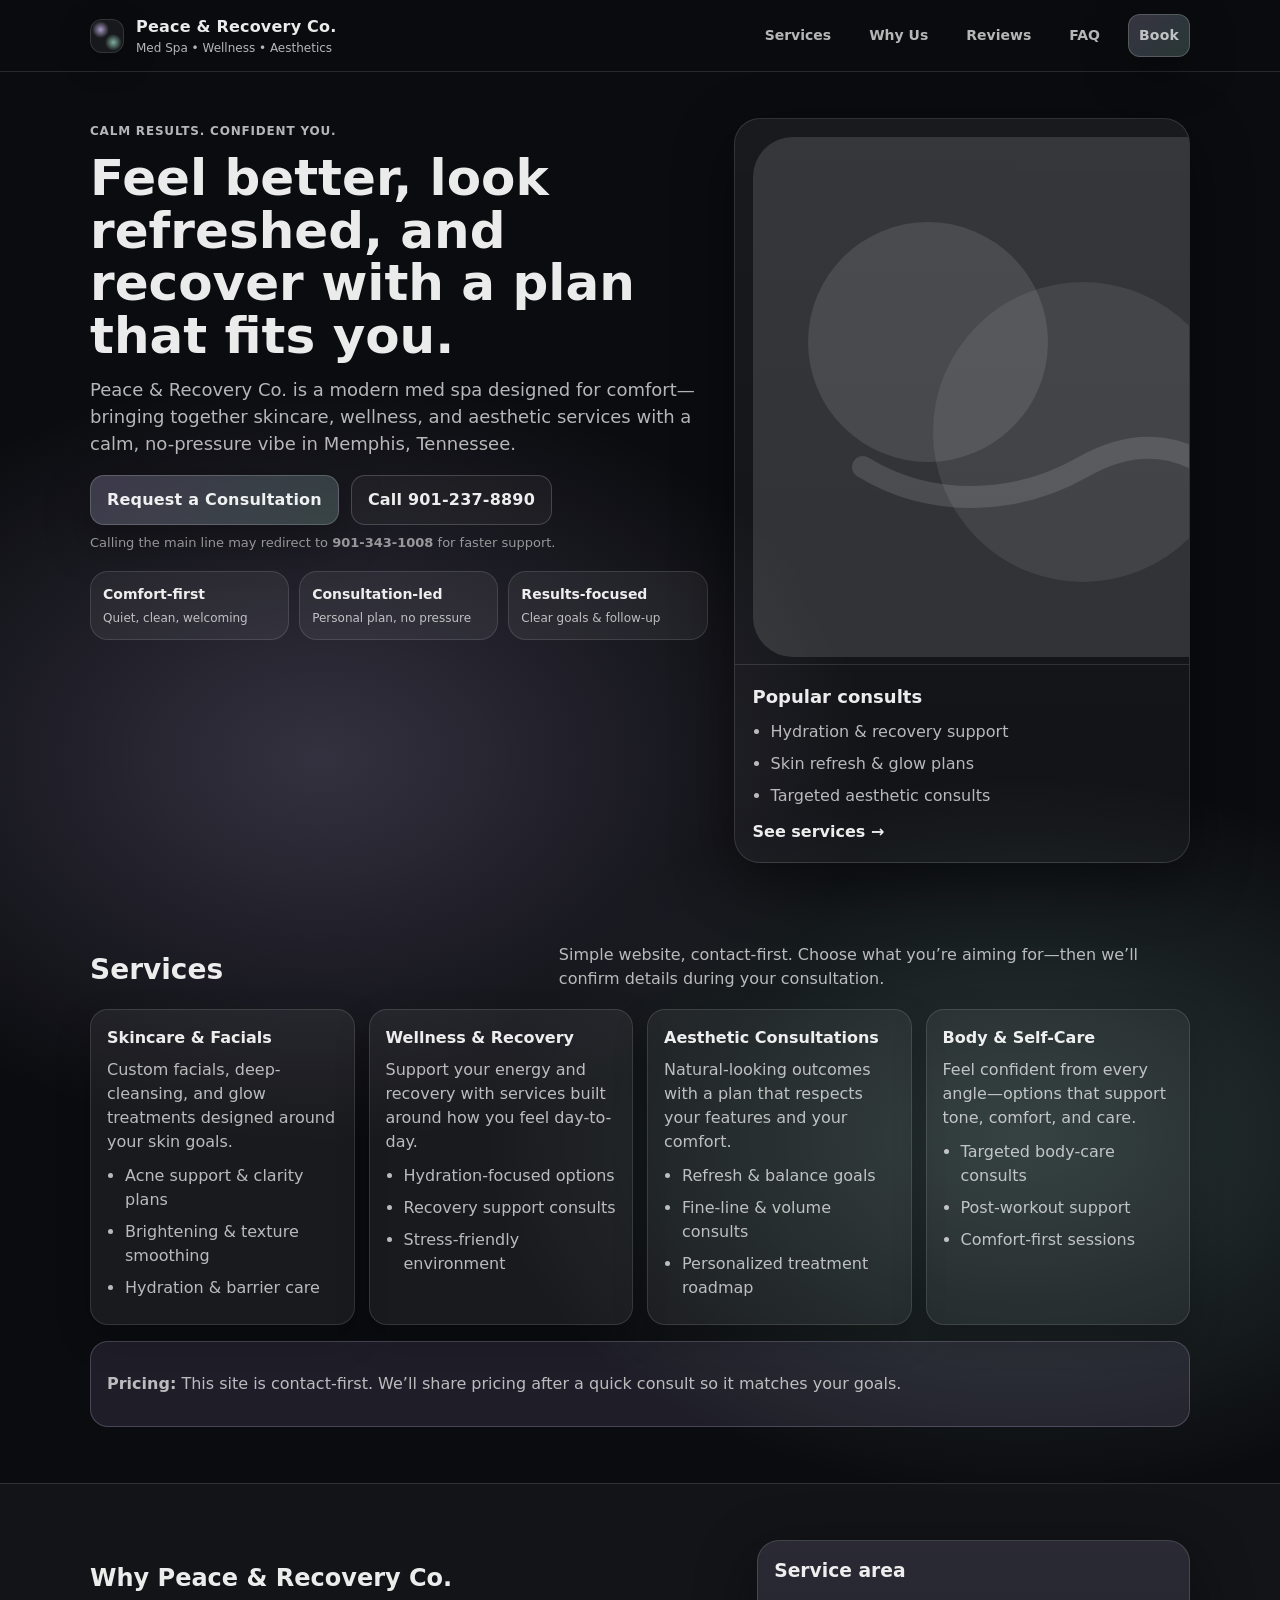
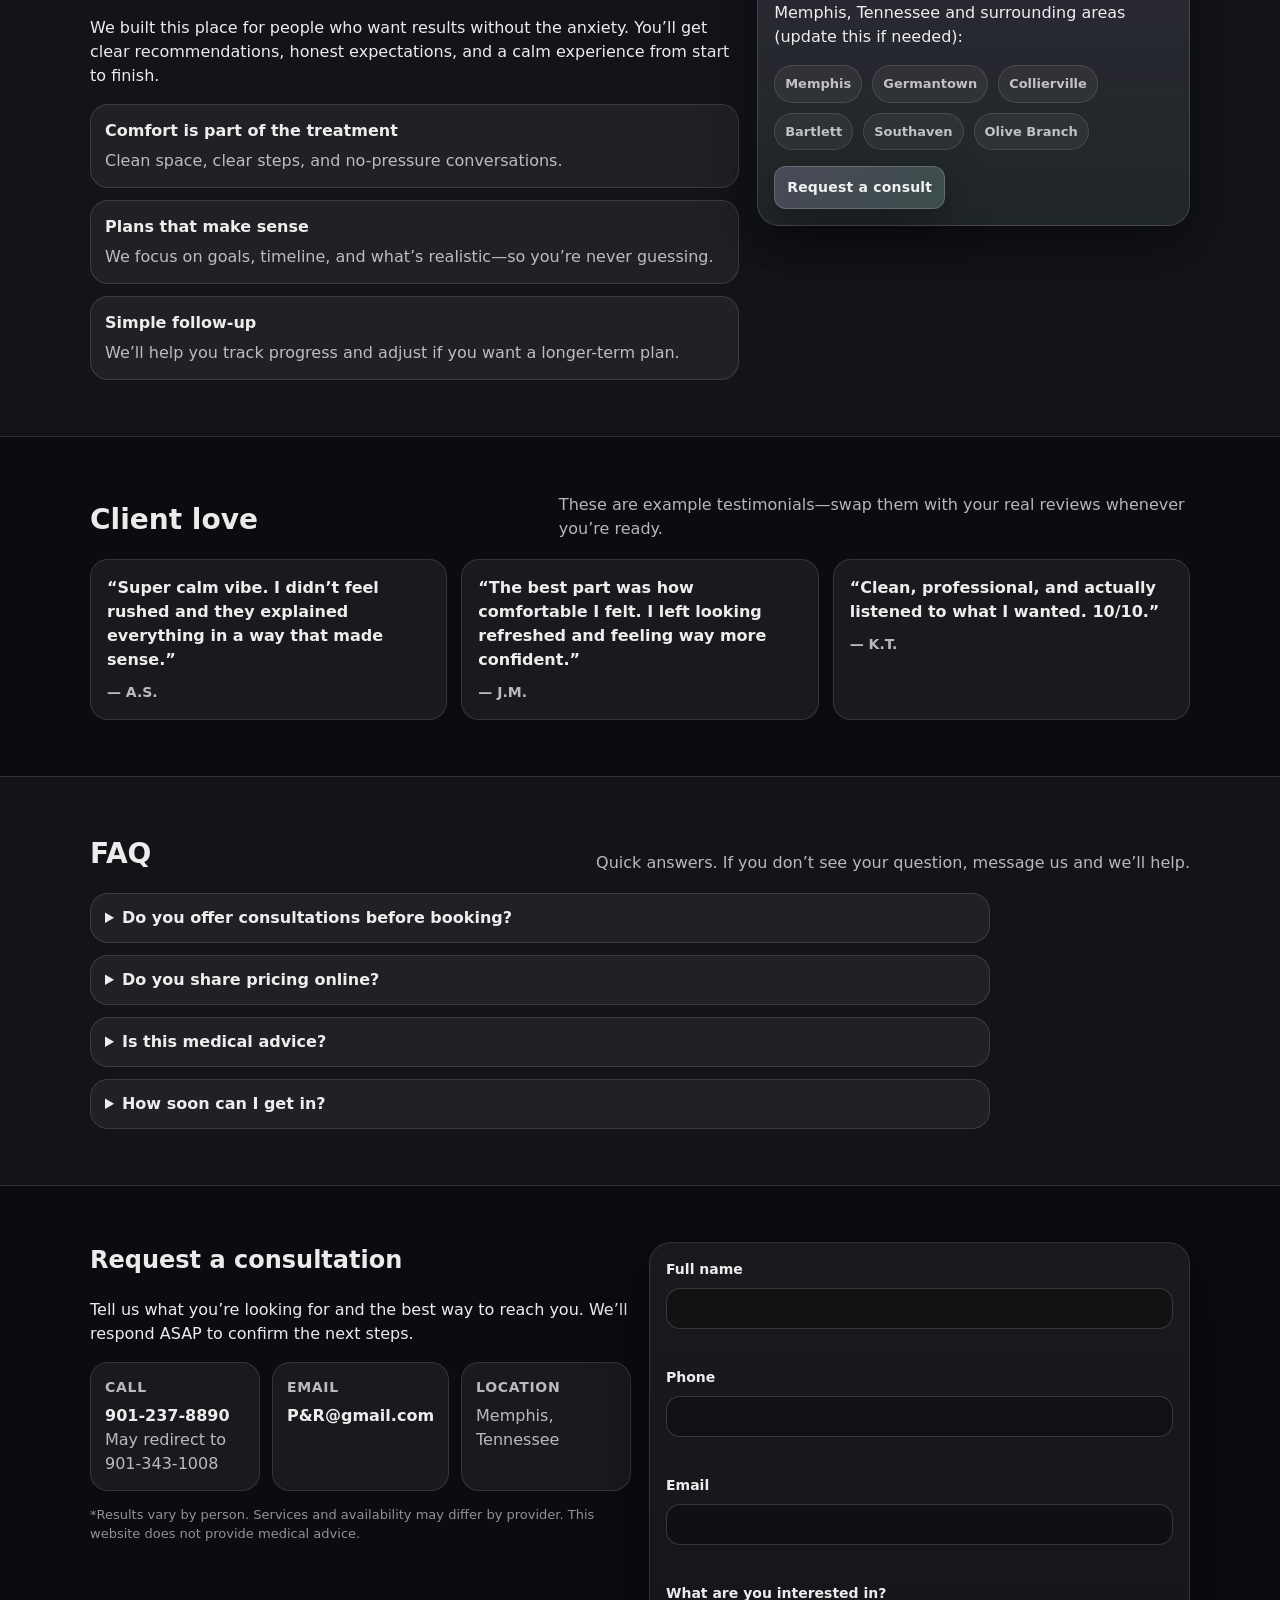
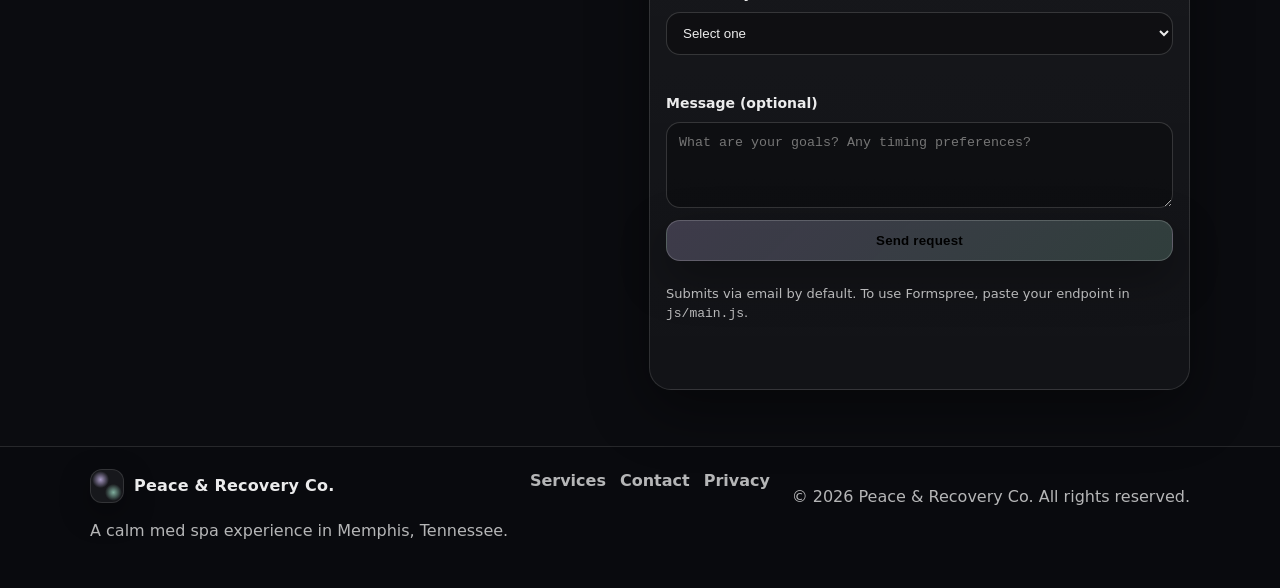
<file: index.html>
<!doctype html>
<html lang="en">
<head>
  <meta charset="utf-8" />
  <meta name="viewport" content="width=device-width, initial-scale=1" />
  <title>Peace &amp; Recovery Co. | Med Spa in Memphis, Tennessee</title>
  <meta name="description" content="Peace &amp; Recovery Co. is a modern med spa focused on calm, confidence, and recovery. Request a consultation for skincare, wellness, and aesthetic services in Memphis, Tennessee." />
  <meta name="robots" content="index, follow" />

  <!-- Open Graph -->
  <meta property="og:title" content="Peace &amp; Recovery Co. | Med Spa in Memphis, Tennessee" />
  <meta property="og:description" content="A calm, modern med spa for skincare, wellness, and aesthetic services. Request a consultation today." />
  <meta property="og:type" content="website" />
  <!-- Replace with your real domain when you publish -->
  <meta property="og:url" content="https://example.com/" />
  <meta property="og:image" content="assets/og-image.svg" />

  <!-- Twitter -->
  <meta name="twitter:card" content="summary_large_image" />

  <link rel="icon" href="assets/favicon.svg" type="image/svg+xml" />
  <link rel="stylesheet" href="css/styles.css" />

  <!-- Tracking placeholders
  Google Analytics: paste your GA snippet here
  Meta Pixel: paste your Pixel snippet here
  -->
  <script defer src="js/main.js"></script>

  <!-- LocalBusiness schema -->
  <script type="application/ld+json">
  {
    "@context": "https://schema.org",
    "@type": "MedicalBusiness",
    "name": "Peace & Recovery Co.",
    "image": "https://example.com/assets/og-image.svg",
    "url": "https://example.com/",
    "telephone": "+1-901-237-8890",
    "priceRange": "$$",
    "address": {
      "@type": "PostalAddress",
      "streetAddress": "YOUR STREET ADDRESS",
      "addressLocality": "Memphis",
      "addressRegion": "TN",
      "postalCode": "YOUR ZIP",
      "addressCountry": "US"
    },
    "openingHoursSpecification": [
      { "@type": "OpeningHoursSpecification", "dayOfWeek": ["Monday","Tuesday","Wednesday","Thursday","Friday"], "opens": "09:00", "closes": "18:00" },
      { "@type": "OpeningHoursSpecification", "dayOfWeek": "Saturday", "opens": "10:00", "closes": "16:00" }
    ]
  }
  </script>
</head>

<body>
  <a class="skip-link" href="#main">Skip to content</a>

  <header class="site-header" role="banner">
    <div class="container header-inner">
      <a class="brand" href="#top" aria-label="Peace & Recovery Co. home">
        <span class="brand-mark" aria-hidden="true"></span>
        <span class="brand-text">
          <span class="brand-name">Peace &amp; Recovery Co.</span>
          <span class="brand-tag">Med Spa • Wellness • Aesthetics</span>
        </span>
      </a>

      <button class="nav-toggle" type="button" aria-expanded="false" aria-controls="site-nav">
        <span class="sr-only">Toggle navigation</span>
        <span class="burger" aria-hidden="true"></span>
      </button>

      <nav id="site-nav" class="site-nav" aria-label="Primary">
        <a href="#services">Services</a>
        <a href="#why">Why Us</a>
        <a href="#reviews">Reviews</a>
        <a href="#faq">FAQ</a>
        <a href="#contact" class="btn btn-small">Book</a>
      </nav>
    </div>
  </header>

  <main id="main">
    <section id="top" class="hero">
      <div class="container hero-grid">
        <div class="hero-copy">
          <p class="eyebrow">Calm results. Confident you.</p>
          <h1>Feel better, look refreshed, and recover with a plan that fits you.</h1>
          <p class="lead">
            Peace &amp; Recovery Co. is a modern med spa designed for comfort—bringing together skincare, wellness, and
            aesthetic services with a calm, no-pressure vibe in Memphis, Tennessee.
          </p>

          <div class="hero-cta">
            <a class="btn" href="#contact">Request a Consultation</a>
            <a class="btn btn-ghost" href="tel:+19012378890" data-alt-phone="+19013431008">
              Call 901-237-8890
            </a>
          </div>

          <p class="microcopy">
            Calling the main line may redirect to <strong>901-343-1008</strong> for faster support.
          </p>

          <div class="trust-row" aria-label="Highlights">
            <div class="trust-item">
              <span class="trust-title">Comfort-first</span>
              <span class="trust-sub">Quiet, clean, welcoming</span>
            </div>
            <div class="trust-item">
              <span class="trust-title">Consultation-led</span>
              <span class="trust-sub">Personal plan, no pressure</span>
            </div>
            <div class="trust-item">
              <span class="trust-title">Results-focused</span>
              <span class="trust-sub">Clear goals &amp; follow-up</span>
            </div>
          </div>
        </div>

        <div class="hero-card" aria-label="Featured">
          <div class="hero-art" aria-hidden="true">
            <svg viewBox="0 0 520 520" width="520" height="520" role="img" aria-label="Abstract calming shapes">
              <defs>
                <linearGradient id="g1" x1="0" x2="1" y1="0" y2="1">
                  <stop offset="0%"/>
                  <stop offset="100%"/>
                </linearGradient>
              </defs>
              <rect x="0" y="0" width="520" height="520" rx="40" fill="url(#g1)" opacity="0.14"></rect>
              <circle cx="175" cy="205" r="120" fill="currentColor" opacity="0.10"></circle>
              <circle cx="330" cy="295" r="150" fill="currentColor" opacity="0.08"></circle>
              <path d="M110 330c65 40 150 40 220 0 70-40 120-10 150 20" fill="none" stroke="currentColor" stroke-width="22" opacity="0.12" stroke-linecap="round"/>
            </svg>
          </div>

          <div class="hero-mini">
            <h2 class="card-title">Popular consults</h2>
            <ul class="checklist">
              <li>Hydration &amp; recovery support</li>
              <li>Skin refresh &amp; glow plans</li>
              <li>Targeted aesthetic consults</li>
            </ul>
            <a class="link" href="#services">See services →</a>
          </div>
        </div>
      </div>
    </section>

    <section id="services" class="section">
      <div class="container">
        <div class="section-head">
          <h2>Services</h2>
          <p>Simple website, contact-first. Choose what you’re aiming for—then we’ll confirm details during your consultation.</p>
        </div>

        <div class="cards">
          <article class="card">
            <h3>Skincare &amp; Facials</h3>
            <p>Custom facials, deep-cleansing, and glow treatments designed around your skin goals.</p>
            <ul class="bullets">
              <li>Acne support &amp; clarity plans</li>
              <li>Brightening &amp; texture smoothing</li>
              <li>Hydration &amp; barrier care</li>
            </ul>
          </article>

          <article class="card">
            <h3>Wellness &amp; Recovery</h3>
            <p>Support your energy and recovery with services built around how you feel day-to-day.</p>
            <ul class="bullets">
              <li>Hydration-focused options</li>
              <li>Recovery support consults</li>
              <li>Stress-friendly environment</li>
            </ul>
          </article>

          <article class="card">
            <h3>Aesthetic Consultations</h3>
            <p>Natural-looking outcomes with a plan that respects your features and your comfort.</p>
            <ul class="bullets">
              <li>Refresh &amp; balance goals</li>
              <li>Fine-line &amp; volume consults</li>
              <li>Personalized treatment roadmap</li>
            </ul>
          </article>

          <article class="card">
            <h3>Body &amp; Self-Care</h3>
            <p>Feel confident from every angle—options that support tone, comfort, and care.</p>
            <ul class="bullets">
              <li>Targeted body-care consults</li>
              <li>Post-workout support</li>
              <li>Comfort-first sessions</li>
            </ul>
          </article>
        </div>

        <div class="note">
          <p>
            <strong>Pricing:</strong> This site is contact-first. We’ll share pricing after a quick consult so it matches your goals.
          </p>
        </div>
      </div>
    </section>

    <section id="why" class="section section-alt">
      <div class="container two-col">
        <div>
          <h2>Why Peace &amp; Recovery Co.</h2>
          <p>
            We built this place for people who want results without the anxiety. You’ll get clear recommendations, honest expectations,
            and a calm experience from start to finish.
          </p>

          <div class="feature-list">
            <div class="feature">
              <h3>Comfort is part of the treatment</h3>
              <p>Clean space, clear steps, and no-pressure conversations.</p>
            </div>
            <div class="feature">
              <h3>Plans that make sense</h3>
              <p>We focus on goals, timeline, and what’s realistic—so you’re never guessing.</p>
            </div>
            <div class="feature">
              <h3>Simple follow-up</h3>
              <p>We’ll help you track progress and adjust if you want a longer-term plan.</p>
            </div>
          </div>
        </div>

        <aside class="aside-card" aria-label="Service area">
          <h3>Service area</h3>
          <p>Memphis, Tennessee and surrounding areas (update this if needed):</p>
          <div class="pill-grid" role="list">
            <span class="pill" role="listitem">Memphis</span>
            <span class="pill" role="listitem">Germantown</span>
            <span class="pill" role="listitem">Collierville</span>
            <span class="pill" role="listitem">Bartlett</span>
            <span class="pill" role="listitem">Southaven</span>
            <span class="pill" role="listitem">Olive Branch</span>
          </div>
          <a class="btn btn-small" href="#contact">Request a consult</a>
        </aside>
      </div>
    </section>

    <section id="reviews" class="section">
      <div class="container">
        <div class="section-head">
          <h2>Client love</h2>
          <p>These are example testimonials—swap them with your real reviews whenever you’re ready.</p>
        </div>

        <div class="testimonials" aria-label="Testimonials">
          <figure class="quote">
            <blockquote>
              “Super calm vibe. I didn’t feel rushed and they explained everything in a way that made sense.”
            </blockquote>
            <figcaption>— A.S.</figcaption>
          </figure>
          <figure class="quote">
            <blockquote>
              “The best part was how comfortable I felt. I left looking refreshed and feeling way more confident.”
            </blockquote>
            <figcaption>— J.M.</figcaption>
          </figure>
          <figure class="quote">
            <blockquote>
              “Clean, professional, and actually listened to what I wanted. 10/10.”
            </blockquote>
            <figcaption>— K.T.</figcaption>
          </figure>
        </div>
      </div>
    </section>

    <section id="faq" class="section section-alt">
      <div class="container">
        <div class="section-head">
          <h2>FAQ</h2>
          <p>Quick answers. If you don’t see your question, message us and we’ll help.</p>
        </div>

        <div class="faq">
          <details>
            <summary>Do you offer consultations before booking?</summary>
            <p>Yes. Most services start with a consultation so we can match you with the right option and set expectations.</p>
          </details>
          <details>
            <summary>Do you share pricing online?</summary>
            <p>We keep this site simple and contact-first. We’ll provide pricing after a quick consult since plans can vary.</p>
          </details>
          <details>
            <summary>Is this medical advice?</summary>
            <p>No. Information on this website is for general informational purposes only and is not medical advice.</p>
          </details>
          <details>
            <summary>How soon can I get in?</summary>
            <p>We’ll confirm availability after you submit a request. If it’s urgent, call the number above.</p>
          </details>
        </div>
      </div>
    </section>

    <section id="contact" class="section">
      <div class="container contact-grid">
        <div class="contact-copy">
          <h2>Request a consultation</h2>
          <p>
            Tell us what you’re looking for and the best way to reach you. We’ll respond ASAP to confirm the next steps.
          </p>

          <div class="contact-cards" aria-label="Contact details">
            <div class="contact-card">
              <h3>Call</h3>
              <p>
                <a class="link" href="tel:+19012378890" data-alt-phone="+19013431008">901-237-8890</a><br/>
                <span class="muted">May redirect to 901-343-1008</span>
              </p>
            </div>
            <div class="contact-card">
              <h3>Email</h3>
              <p><a class="link" href="mailto:PR@gmail.com">P&amp;R@gmail.com</a></p>
            </div>
            <div class="contact-card">
              <h3>Location</h3>
              <p class="muted">Memphis, Tennessee</p>
            </div>
          </div>

          <p class="disclaimer">
            *Results vary by person. Services and availability may differ by provider. This website does not provide medical advice.
          </p>
        </div>

        <form class="form" id="consultation-form" novalidate>
          <div class="form-row">
            <label for="name">Full name</label>
            <input id="name" name="name" type="text" autocomplete="name" required />
            <p class="field-error" id="err-name" aria-live="polite"></p>
          </div>

          <div class="form-row">
            <label for="phone">Phone</label>
            <input id="phone" name="phone" type="tel" autocomplete="tel" inputmode="tel" required />
            <p class="field-error" id="err-phone" aria-live="polite"></p>
          </div>

          <div class="form-row">
            <label for="email">Email</label>
            <input id="email" name="email" type="email" autocomplete="email" required />
            <p class="field-error" id="err-email" aria-live="polite"></p>
          </div>

          <div class="form-row">
            <label for="service">What are you interested in?</label>
            <select id="service" name="service" required>
              <option value="" selected disabled>Select one</option>
              <option>Skincare / Facials</option>
              <option>Wellness / Recovery</option>
              <option>Aesthetic Consultation</option>
              <option>Body / Self-Care</option>
              <option>Not sure yet</option>
            </select>
            <p class="field-error" id="err-service" aria-live="polite"></p>
          </div>

          <div class="form-row">
            <label for="message">Message (optional)</label>
            <textarea id="message" name="message" rows="4" placeholder="What are your goals? Any timing preferences?"></textarea>
          </div>

          <div class="form-actions">
            <button class="btn" type="submit">Send request</button>
            <p class="muted small">
              Submits via email by default. To use Formspree, paste your endpoint in <code>js/main.js</code>.
            </p>
            <p class="muted small" id="form-status" aria-live="polite"></p>
          </div>
        </form>
      </div>
    </section>
  </main>

  <footer class="site-footer" role="contentinfo">
    <div class="container footer-inner">
      <div>
        <div class="footer-brand">
          <span class="brand-mark" aria-hidden="true"></span>
          <span class="brand-name">Peace &amp; Recovery Co.</span>
        </div>
        <p class="muted">A calm med spa experience in Memphis, Tennessee.</p>
      </div>

      <div class="footer-links" aria-label="Footer links">
        <a href="#services">Services</a>
        <a href="#contact">Contact</a>
        <a href="privacy.html">Privacy</a>
      </div>

      <div class="footer-small muted">
        <p>© <span id="year"></span> Peace &amp; Recovery Co. All rights reserved.</p>
      </div>
    </div>
  </footer>
</body>
</html>
</file>
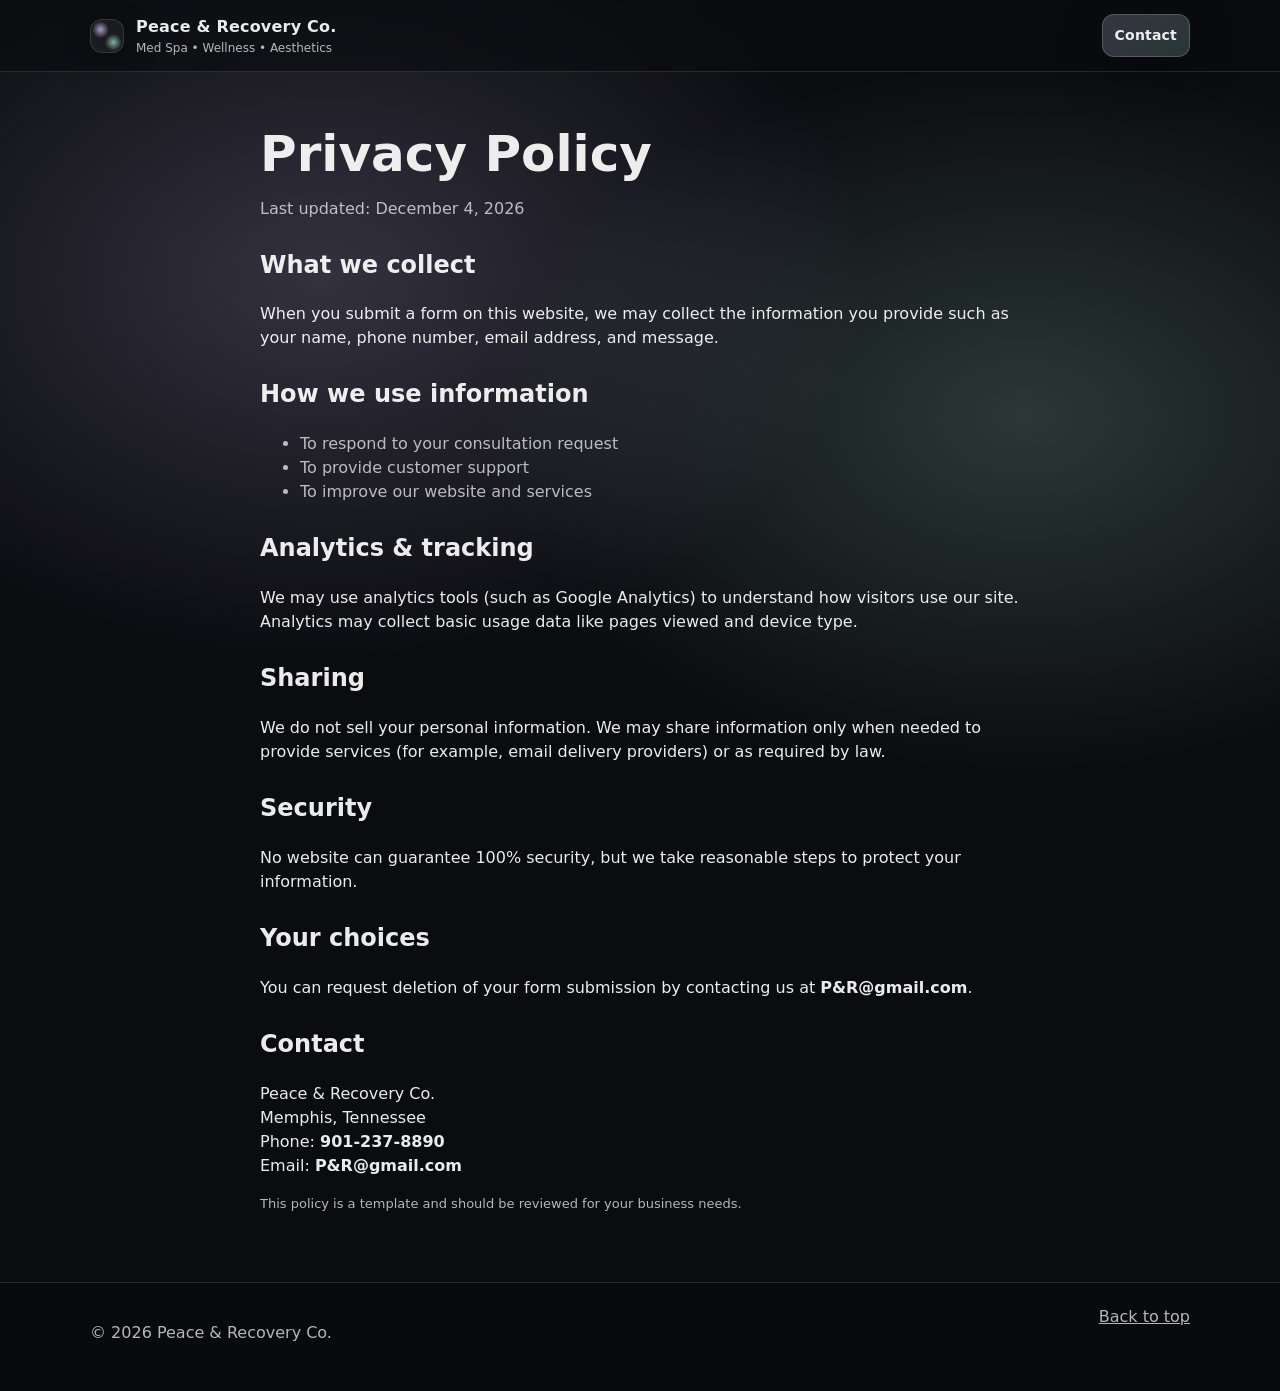
<file: privacy.html>
<!doctype html>
<html lang="en">
<head>
  <meta charset="utf-8" />
  <meta name="viewport" content="width=device-width, initial-scale=1" />
  <title>Privacy Policy | Peace &amp; Recovery Co.</title>
  <meta name="description" content="Privacy Policy for Peace & Recovery Co." />
  <link rel="icon" href="assets/favicon.svg" type="image/svg+xml" />
  <link rel="stylesheet" href="css/styles.css" />
  <script defer src="js/main.js"></script>
</head>
<body>
  <a class="skip-link" href="#main">Skip to content</a>

  <header class="site-header" role="banner">
    <div class="container header-inner">
      <a class="brand" href="index.html#top" aria-label="Peace & Recovery Co. home">
        <span class="brand-mark" aria-hidden="true"></span>
        <span class="brand-text">
          <span class="brand-name">Peace &amp; Recovery Co.</span>
          <span class="brand-tag">Med Spa • Wellness • Aesthetics</span>
        </span>
      </a>
      <a class="btn btn-small" href="index.html#contact">Contact</a>
    </div>
  </header>

  <main id="main" class="section">
    <div class="container narrow prose">
      <h1>Privacy Policy</h1>
      <p class="muted">Last updated: <span id="policy-date"></span></p>

      <h2>What we collect</h2>
      <p>
        When you submit a form on this website, we may collect the information you provide such as your name,
        phone number, email address, and message.
      </p>

      <h2>How we use information</h2>
      <ul>
        <li>To respond to your consultation request</li>
        <li>To provide customer support</li>
        <li>To improve our website and services</li>
      </ul>

      <h2>Analytics &amp; tracking</h2>
      <p>
        We may use analytics tools (such as Google Analytics) to understand how visitors use our site.
        Analytics may collect basic usage data like pages viewed and device type.
      </p>

      <h2>Sharing</h2>
      <p>
        We do not sell your personal information. We may share information only when needed to provide services
        (for example, email delivery providers) or as required by law.
      </p>

      <h2>Security</h2>
      <p>
        No website can guarantee 100% security, but we take reasonable steps to protect your information.
      </p>

      <h2>Your choices</h2>
      <p>
        You can request deletion of your form submission by contacting us at
        <a class="link" href="mailto:PR@gmail.com">P&amp;R@gmail.com</a>.
      </p>

      <h2>Contact</h2>
      <p>
        Peace &amp; Recovery Co.<br/>
        Memphis, Tennessee<br/>
        Phone: <a class="link" href="tel:+19012378890" data-alt-phone="+19013431008">901-237-8890</a><br/>
        Email: <a class="link" href="mailto:PR@gmail.com">P&amp;R@gmail.com</a>
      </p>

      <p class="muted small">
        This policy is a template and should be reviewed for your business needs.
      </p>
    </div>
  </main>

  <footer class="site-footer" role="contentinfo">
    <div class="container footer-inner">
      <p class="muted">© <span id="year"></span> Peace &amp; Recovery Co.</p>
      <a class="muted" href="index.html#top">Back to top</a>
    </div>
  </footer>
</body>
</html>
</file>
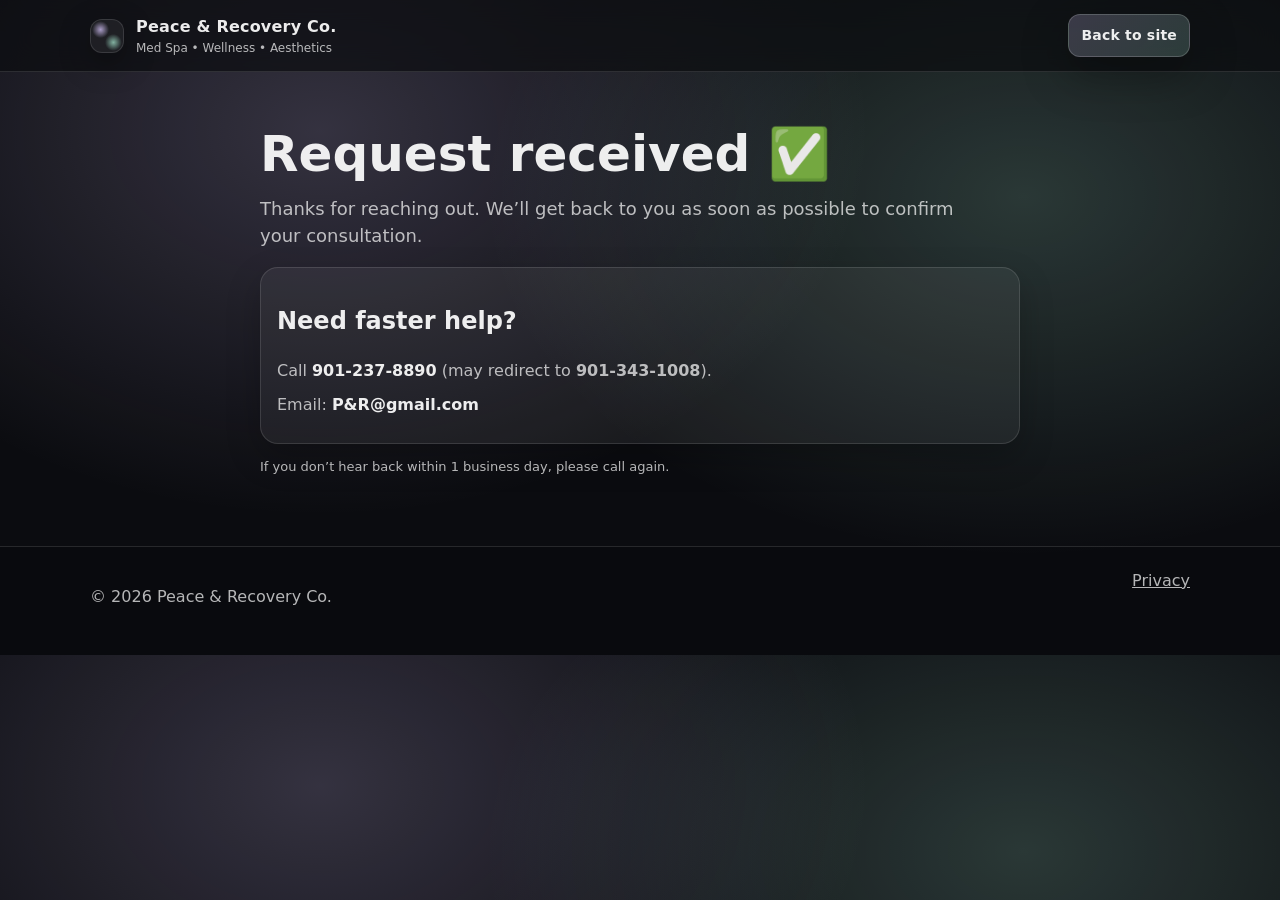
<file: thanks.html>
<!doctype html>
<html lang="en">
<head>
  <meta charset="utf-8" />
  <meta name="viewport" content="width=device-width, initial-scale=1" />
  <title>Thanks | Peace &amp; Recovery Co.</title>
  <meta name="description" content="Thanks for reaching out to Peace & Recovery Co. We’ll respond as soon as possible." />
  <link rel="icon" href="assets/favicon.svg" type="image/svg+xml" />
  <link rel="stylesheet" href="css/styles.css" />
  <script defer src="js/main.js"></script>
</head>
<body>
  <a class="skip-link" href="#main">Skip to content</a>

  <header class="site-header" role="banner">
    <div class="container header-inner">
      <a class="brand" href="index.html#top" aria-label="Peace & Recovery Co. home">
        <span class="brand-mark" aria-hidden="true"></span>
        <span class="brand-text">
          <span class="brand-name">Peace &amp; Recovery Co.</span>
          <span class="brand-tag">Med Spa • Wellness • Aesthetics</span>
        </span>
      </a>
      <a class="btn btn-small" href="index.html#contact">Back to site</a>
    </div>
  </header>

  <main id="main" class="section">
    <div class="container narrow">
      <h1>Request received ✅</h1>
      <p class="lead">
        Thanks for reaching out. We’ll get back to you as soon as possible to confirm your consultation.
      </p>

      <div class="cards single">
        <article class="card">
          <h2>Need faster help?</h2>
          <p>
            Call <a class="link" href="tel:+19012378890" data-alt-phone="+19013431008">901-237-8890</a>
            (may redirect to <strong>901-343-1008</strong>).
          </p>
          <p>Email: <a class="link" href="mailto:PR@gmail.com">P&amp;R@gmail.com</a></p>
        </article>
      </div>

      <p class="muted small">If you don’t hear back within 1 business day, please call again.</p>
    </div>
  </main>

  <footer class="site-footer" role="contentinfo">
    <div class="container footer-inner">
      <p class="muted">© <span id="year"></span> Peace &amp; Recovery Co.</p>
      <a class="muted" href="privacy.html">Privacy</a>
    </div>
  </footer>
</body>
</html>
</file>
<file: css/styles.css>
:root{
  --bg: #0b0c10;
  --panel: rgba(255,255,255,0.06);
  --text: rgba(255,255,255,0.92);
  --muted: rgba(255,255,255,0.70);
  --faint: rgba(255,255,255,0.55);
  --line: rgba(255,255,255,0.12);

  --radius: 18px;
  --shadow: 0 18px 60px rgba(0,0,0,0.45);
  --container: 1100px;
}

*{box-sizing:border-box}
html{scroll-behavior:smooth}
body{
  margin:0;
  font-family: ui-sans-serif, system-ui, -apple-system, Segoe UI, Roboto, Helvetica, Arial, "Apple Color Emoji","Segoe UI Emoji";
  background: radial-gradient(1000px 700px at 25% 20%, rgba(217,199,255,0.20), transparent 55%),
              radial-gradient(900px 600px at 80% 30%, rgba(183,255,227,0.18), transparent 60%),
              var(--bg);
  color:var(--text);
  line-height:1.5;
}

a{color:inherit}
img{max-width:100%; height:auto; display:block}

.container{
  width:min(var(--container), calc(100% - 40px));
  margin-inline:auto;
}

.narrow{ width:min(760px, calc(100% - 40px)); margin-inline:auto; }

.skip-link{
  position:absolute;
  left:-999px; top:10px;
  background:#fff; color:#000;
  padding:10px 12px;
  border-radius:10px;
}
.skip-link:focus{ left:10px; z-index:9999; }

/* Header */
.site-header{
  position:sticky; top:0; z-index:50;
  backdrop-filter: blur(14px);
  background: rgba(11,12,16,0.68);
  border-bottom:1px solid var(--line);
}
.header-inner{
  display:flex;
  align-items:center;
  justify-content:space-between;
  gap:16px;
  padding:14px 0;
}
.brand{
  display:flex; align-items:center; gap:12px;
  text-decoration:none;
  min-width: 0;
}
.brand-mark{
  width:34px; height:34px;
  border-radius:12px;
  background:
    radial-gradient(14px 14px at 30% 30%, rgba(217,199,255,0.75), transparent 60%),
    radial-gradient(14px 14px at 70% 70%, rgba(183,255,227,0.65), transparent 60%),
    rgba(255,255,255,0.06);
  border:1px solid var(--line);
  box-shadow: 0 10px 30px rgba(0,0,0,0.35);
}
.brand-text{ display:flex; flex-direction:column; min-width:0; }
.brand-name{
  font-weight:700;
  letter-spacing:0.2px;
  white-space:nowrap;
  overflow:hidden;
  text-overflow:ellipsis;
}
.brand-tag{
  font-size:12px;
  color:var(--muted);
  white-space:nowrap;
  overflow:hidden;
  text-overflow:ellipsis;
}

.site-nav{
  display:flex;
  align-items:center;
  gap:18px;
}
.site-nav a{
  text-decoration:none;
  color:var(--muted);
  font-weight:600;
  font-size:14px;
  padding:10px 10px;
  border-radius:12px;
}
.site-nav a:hover, .site-nav a:focus{
  color:var(--text);
  background: rgba(255,255,255,0.06);
  outline:none;
}

.nav-toggle{
  display:none;
  border:1px solid var(--line);
  background: rgba(255,255,255,0.05);
  color:var(--text);
  border-radius:14px;
  width:44px; height:44px;
  align-items:center;
  justify-content:center;
}
.burger{
  width:18px; height:2px; background: currentColor;
  position:relative;
  border-radius:2px;
}
.burger::before, .burger::after{
  content:"";
  position:absolute;
  left:0; width:18px; height:2px;
  background: currentColor;
  border-radius:2px;
}
.burger::before{ top:-6px; }
.burger::after{ top:6px; }

/* Buttons */
.btn{
  display:inline-flex;
  align-items:center;
  justify-content:center;
  gap:8px;
  padding:12px 16px;
  border-radius: 14px;
  border:1px solid rgba(255,255,255,0.18);
  background: linear-gradient(135deg, rgba(217,199,255,0.22), rgba(183,255,227,0.18));
  text-decoration:none;
  font-weight:800;
  letter-spacing:0.2px;
  box-shadow: 0 16px 45px rgba(0,0,0,0.35);
}
.btn:hover, .btn:focus{
  transform: translateY(-1px);
  outline:none;
}
.btn:active{ transform: translateY(0px); }

.btn-small{ padding:10px 12px; border-radius: 12px; font-weight:800; font-size:14px; }
.btn-ghost{
  background: rgba(255,255,255,0.04);
  box-shadow:none;
}
.link{
  color:var(--text);
  font-weight:700;
  text-decoration:none;
}
.link:hover, .link:focus{ text-decoration:underline; outline:none; }

/* Hero */
.hero{
  padding: 46px 0 24px;
}
.hero-grid{
  display:grid;
  gap:26px;
  grid-template-columns: 1.15fr 0.85fr;
  align-items:stretch;
}
.eyebrow{
  display:inline-flex;
  align-items:center;
  gap:10px;
  color:var(--muted);
  font-weight:700;
  letter-spacing:0.8px;
  text-transform:uppercase;
  font-size:12px;
  margin:0 0 12px;
}
h1{
  font-size: clamp(30px, 4.4vw, 50px);
  line-height:1.05;
  margin:0 0 14px;
}
.lead{
  color:var(--muted);
  font-size: 18px;
  margin: 0 0 18px;
  max-width: 62ch;
}
.hero-cta{
  display:flex;
  flex-wrap:wrap;
  gap:12px;
  margin: 14px 0 8px;
}
.microcopy{
  color:var(--faint);
  font-size: 13px;
  margin: 0 0 18px;
}

.trust-row{
  display:grid;
  grid-template-columns: repeat(3, 1fr);
  gap:10px;
}
.trust-item{
  background: var(--panel);
  border:1px solid var(--line);
  border-radius: var(--radius);
  padding:12px 12px;
}
.trust-title{ display:block; font-weight:800; font-size:14px; }
.trust-sub{ display:block; color:var(--muted); font-size:12px; margin-top:4px; }

.hero-card{
  background: linear-gradient(180deg, rgba(255,255,255,0.06), rgba(255,255,255,0.03));
  border:1px solid var(--line);
  border-radius: 26px;
  box-shadow: var(--shadow);
  overflow:hidden;
  display:flex;
  flex-direction:column;
}
.hero-art{
  padding:18px 18px 0;
  color: #fff;
}
.hero-art svg stop{ stop-color: rgba(255,255,255,0.9); }
.hero-mini{
  padding:18px;
  border-top:1px solid var(--line);
}
.card-title{ margin:0 0 10px; font-size:18px; }
.checklist{ margin:0 0 12px; padding-left:18px; color:var(--muted); }
.checklist li{ margin:8px 0; }

/* Sections */
.section{
  padding: 56px 0;
}
.section-alt{
  background: rgba(255,255,255,0.03);
  border-top: 1px solid var(--line);
  border-bottom: 1px solid var(--line);
}
.section-head{
  display:flex;
  align-items:flex-end;
  justify-content:space-between;
  gap:18px;
  margin-bottom: 18px;
}
.section-head h2{
  margin:0;
  font-size: 28px;
}
.section-head p{
  margin:0;
  color:var(--muted);
  max-width: 62ch;
}

/* Cards */
.cards{
  display:grid;
  grid-template-columns: repeat(4, 1fr);
  gap:14px;
  margin-top:16px;
}
.card{
  background: var(--panel);
  border:1px solid var(--line);
  border-radius: var(--radius);
  padding:16px;
  box-shadow: 0 14px 34px rgba(0,0,0,0.22);
}
.card h3{ margin:0 0 8px; font-size:16px; }
.card p{ margin:0 0 10px; color:var(--muted); }
.bullets{ margin:0; padding-left:18px; color:var(--muted); }
.bullets li{ margin:8px 0; }

.cards.single{ grid-template-columns: 1fr; }

.note{
  margin-top:16px;
  background: rgba(217,199,255,0.10);
  border:1px solid rgba(217,199,255,0.22);
  border-radius: var(--radius);
  padding:14px 16px;
  color: var(--muted);
}

/* Why section */
.two-col{
  display:grid;
  grid-template-columns: 1.2fr 0.8fr;
  gap:18px;
  align-items:start;
}
.feature-list{ display:grid; gap:12px; margin-top:14px; }
.feature{
  background: var(--panel);
  border:1px solid var(--line);
  border-radius: var(--radius);
  padding:14px;
}
.feature h3{ margin:0 0 6px; font-size:16px; }
.feature p{ margin:0; color:var(--muted); }

.aside-card{
  background: linear-gradient(180deg, rgba(217,199,255,0.12), rgba(183,255,227,0.08));
  border:1px solid rgba(255,255,255,0.14);
  border-radius: 22px;
  padding:16px;
  box-shadow: var(--shadow);
}
.aside-card h3{ margin:0 0 8px; }
.pill-grid{ display:flex; flex-wrap:wrap; gap:10px; margin:12px 0 16px; }
.pill{
  display:inline-flex;
  padding:8px 10px;
  border-radius: 999px;
  border:1px solid var(--line);
  background: rgba(255,255,255,0.05);
  color:var(--muted);
  font-weight:700;
  font-size:13px;
}

/* Testimonials */
.testimonials{
  display:grid;
  grid-template-columns: repeat(3, 1fr);
  gap:14px;
  margin-top:16px;
}
.quote{
  margin:0;
  background: var(--panel);
  border:1px solid var(--line);
  border-radius: var(--radius);
  padding:16px;
}
.quote blockquote{ margin:0 0 10px; color:var(--text); font-weight:650; }
.quote figcaption{ color:var(--muted); font-weight:700; font-size:14px; }

/* FAQ */
.faq{
  display:grid;
  gap:12px;
  max-width: 900px;
}
details{
  background: var(--panel);
  border:1px solid var(--line);
  border-radius: var(--radius);
  padding: 12px 14px;
}
summary{
  cursor:pointer;
  font-weight:800;
}
details p{
  margin:10px 0 0;
  color:var(--muted);
}

/* Contact */
.contact-grid{
  display:grid;
  grid-template-columns: 1fr 1fr;
  gap:18px;
  align-items:start;
}
.contact-copy h2{ margin-top:0; }
.contact-cards{
  display:grid;
  grid-template-columns: repeat(3, 1fr);
  gap:12px;
  margin: 14px 0;
}
.contact-card{
  background: var(--panel);
  border:1px solid var(--line);
  border-radius: var(--radius);
  padding:14px;
}
.contact-card h3{ margin:0 0 6px; font-size:14px; color:var(--muted); text-transform:uppercase; letter-spacing:0.7px; }
.contact-card p{ margin:0; }
.muted{ color:var(--muted); }
.small{ font-size: 13px; }
.disclaimer{
  color: var(--faint);
  font-size: 13px;
}

.form{
  background: linear-gradient(180deg, rgba(255,255,255,0.06), rgba(255,255,255,0.03));
  border:1px solid var(--line);
  border-radius: 22px;
  padding: 16px;
  box-shadow: var(--shadow);
}
.form-row{ display:grid; gap:8px; margin-bottom:12px; }
label{ font-weight:800; font-size:14px; }
input, select, textarea{
  width:100%;
  padding:12px 12px;
  border-radius: 14px;
  border:1px solid rgba(255,255,255,0.16);
  background: rgba(0,0,0,0.28);
  color: var(--text);
  outline: none;
}
input:focus, select:focus, textarea:focus{
  border-color: rgba(217,199,255,0.55);
  box-shadow: 0 0 0 4px rgba(217,199,255,0.12);
}
.field-error{
  min-height: 18px;
  margin: 0;
  color: rgba(255,200,200,0.9);
  font-size: 13px;
}

.form-actions{
  display:grid;
  gap:10px;
  margin-top: 6px;
}

/* Footer */
.site-footer{
  border-top: 1px solid var(--line);
  padding: 22px 0 30px;
  background: rgba(0,0,0,0.14);
}
.footer-inner{
  display:flex;
  align-items:flex-start;
  justify-content:space-between;
  gap:16px;
  flex-wrap:wrap;
}
.footer-brand{
  display:flex; align-items:center; gap:10px;
}
.footer-links{
  display:flex;
  gap:14px;
  flex-wrap:wrap;
}
.footer-links a{
  text-decoration:none;
  color:var(--muted);
  font-weight:700;
}
.footer-links a:hover, .footer-links a:focus{ color:var(--text); outline:none; }

.sr-only{
  position:absolute; width:1px; height:1px;
  padding:0; margin:-1px; overflow:hidden;
  clip:rect(0,0,0,0); white-space:nowrap; border:0;
}

/* Prose */
.prose h2{ margin-top:26px; }
.prose ul{ color:var(--muted); }

/* Responsive */
@media (max-width: 980px){
  .hero-grid{ grid-template-columns: 1fr; }
  .cards{ grid-template-columns: repeat(2, 1fr); }
  .two-col{ grid-template-columns: 1fr; }
  .testimonials{ grid-template-columns: 1fr; }
  .contact-grid{ grid-template-columns: 1fr; }
  .contact-cards{ grid-template-columns: 1fr; }
  .trust-row{ grid-template-columns: 1fr; }
}

@media (max-width: 760px){
  .site-nav{
    position:absolute;
    left: 20px;
    right: 20px;
    top: 68px;
    display:none;
    flex-direction:column;
    align-items:stretch;
    gap: 8px;
    padding: 10px;
    background: rgba(11,12,16,0.92);
    border: 1px solid var(--line);
    border-radius: 18px;
    box-shadow: var(--shadow);
  }
  .site-nav a{ padding: 12px 12px; }
  .nav-toggle{ display:inline-flex; }
  .site-nav.open{ display:flex; }
}

@media (prefers-reduced-motion: reduce){
  html{ scroll-behavior:auto; }
  .btn:hover, .btn:focus{ transform:none; }
}
</file>
